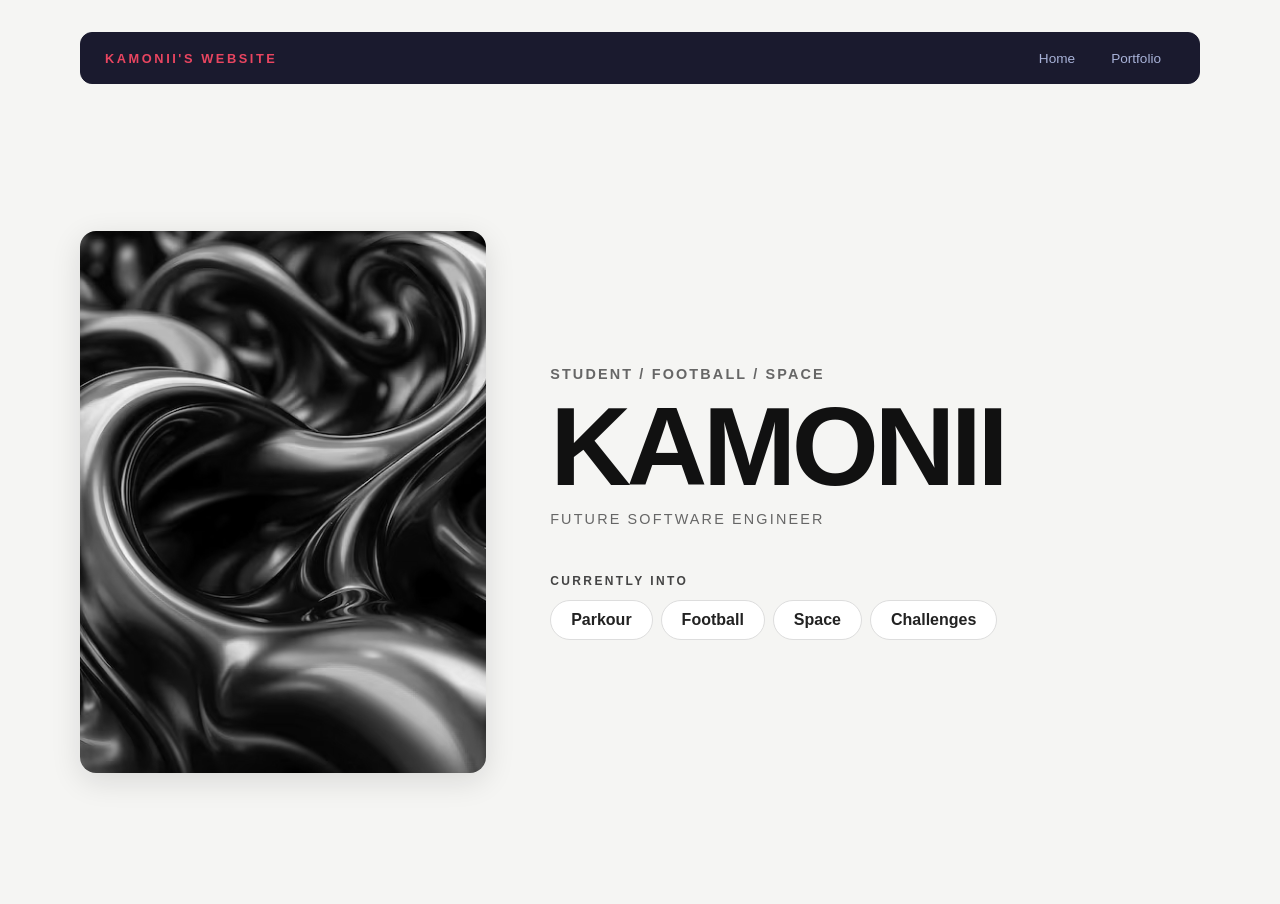
<file: index.html>
<!DOCTYPE html>
<html>

<head>
  <meta charset="UTF-8" />
  <meta name="viewport" content="width=device-width, initial-scale=1.0" />
  <title>Kamonii's Website</title>
  <link rel="stylesheet" href="style.css" />
</head>

<body>
  <div id="all-contents">
    <nav>
      <h1>Kamonii's Website</h1>
      <ul id="nav-ul">
        <li class="nav-li"><a href="index.html">Home</a></li>
        <li class="nav-li"><a href="portfolio.html">Portfolio</a></li>
      </ul>
    </nav>

    <main>
      <div class="sidebar">
        <img class="sidebar-img" src="liquid-prism-wallpaper_23-2151891155.avif" alt="Abstract colorful wallpaper" />
      </div>

      <div class="content">
        <p class="eyebrow">Student / Football / Space</p>
        <h2>Kamonii</h2>
        <p>Future Software Engineer</p>

        <div id="interests">
          <h3>Currently into</h3>
          <ul>
            <li>Parkour</li>
            <li>Football</li>
            <li>Space</li>
            <li>Challenges</li>
          </ul>
        </div>
      </div>
    </main>
  </div>
</body>

</html>
</file>
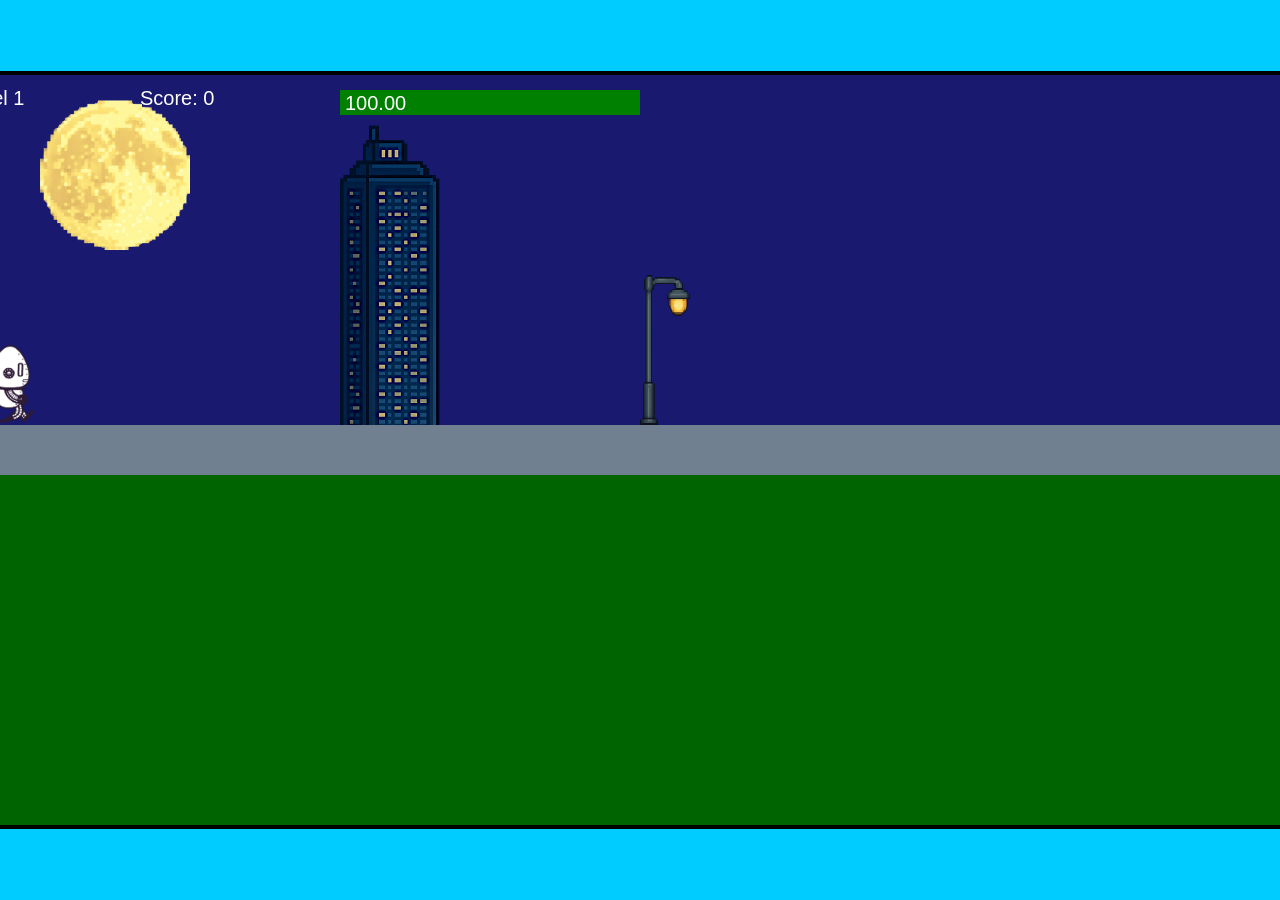
<file: fsd-projects/runtime/index.html>
<!DOCTYPE html>
<html lang="en">
  <head>
    <meta charset="UTF-8" />
    <meta name="viewport" content="width=device-width, initial-scale=1.0" />
    <title>Runtime Neo</title>
    <link rel="stylesheet" href="runtime.css" />
    <script src="https://code.jquery.com/jquery-3.1.0.js"></script>
    <script src="setup.js"></script>
    <script src="levels.js"></script>
    <script src="scenery.js"></script>
    <script src="student.js"></script>
    <script src="main.js"></script>
  </head>
  <body id="body">
    <canvas id="gameCanvas" width="1400" height="750"></canvas>
    <img id="player" src="images/halle.png" />
    <img id="projectile" src="images/projectile.png" />
    <img id="basicPlatform" src="images/interactable/basicPlatform.png" />
    <img id="spikes" src="images/interactable/spikes.png" />
    <img id="bug" src="images/interactable/bug.png" />
    <img id="healthUp" src="images/interactable/healthUp.png" />
    <img id="flag" src="images/interactable/flag.png" />
    <img id="moon" src="images/backgrounds/moon.png" />
    <img id="building" src="images/backgrounds/building.png" />
    <img id="lamp" src="images/backgrounds/lamp.png" />
  </body>
</html>
</file>
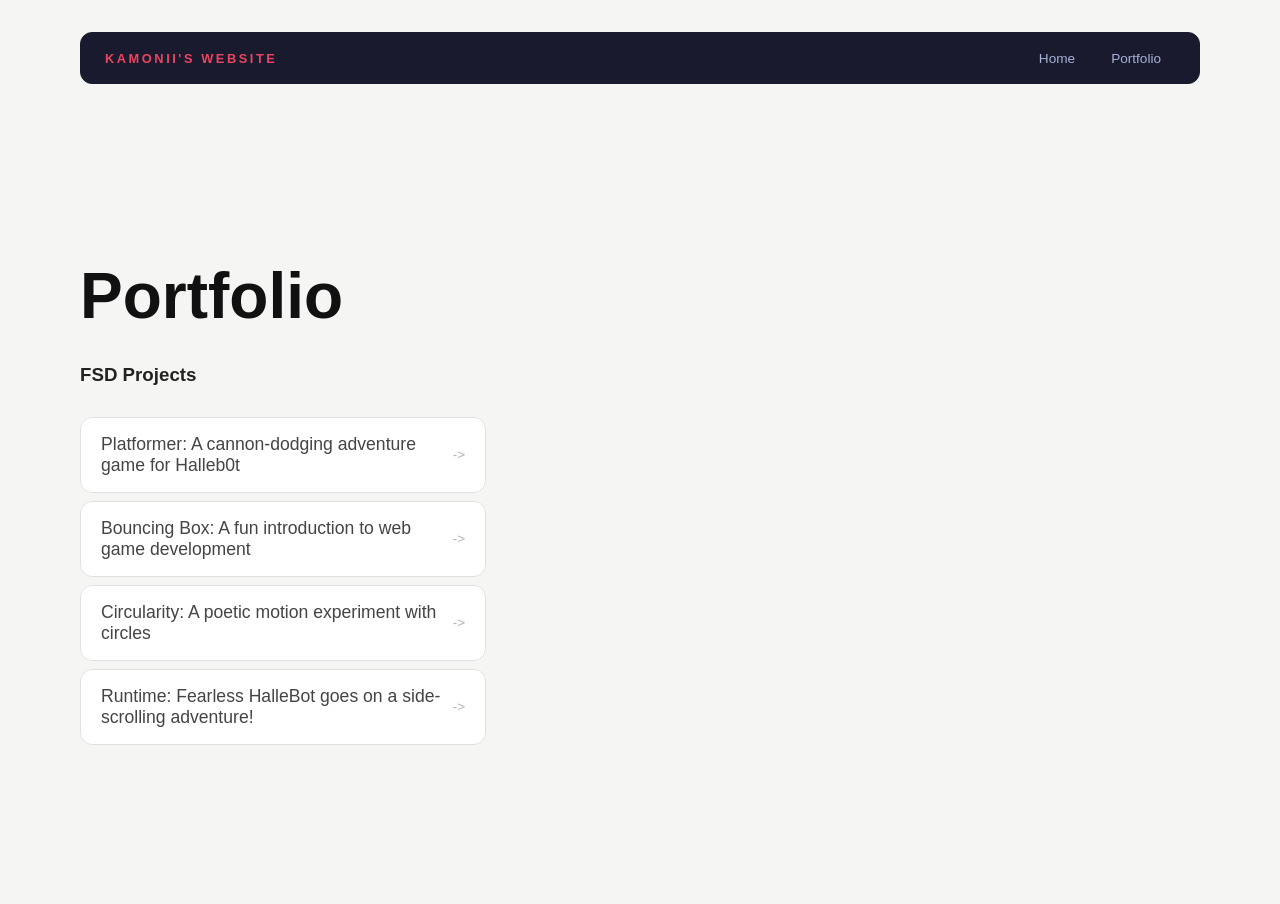
<file: portfolio.html>
<!DOCTYPE html>
<html>

<head>
  <meta charset="UTF-8" />
  <meta name="viewport" content="width=device-width, initial-scale=1.0" />
  <title>Kamonii's Website</title>
  <link rel="stylesheet" href="style.css" />
</head>

<body>
  <div id="all-contents">
    <nav>
      <h1>Kamonii's Website</h1>
      <ul id="nav-ul">
        <li class="nav-li"><a href="index.html">Home</a></li>
        <li class="nav-li"><a href="portfolio.html">Portfolio</a></li>
      </ul>
    </nav>

    <main>
      <div class="content">
        <h1>Portfolio</h1>
        <h3>FSD Projects</h3>
        <ul id="portfolio">
          <li>
            <a href="fsd-projects/platformer/">Platformer: A cannon-dodging adventure game for Halleb0t</a>
          </li>
          <li>
            <a href="fsd-projects/bouncing-box/">Bouncing Box: A fun introduction to web game development</a>
          </li>
          <li>
            <a href="fsd-projects/circularity/">Circularity: A poetic motion experiment with circles</a>
          </li>
          <li>
            <a href="fsd-projects/runtime/">Runtime: Fearless HalleBot goes on a side-scrolling adventure!</a>
          </li>
        </ul>

        <!-- ASD Projects will go here -->
      </div>
    </main>
  </div>
</body>

</html>
</file>
<file: style.css>
* {
  box-sizing: border-box;
}

body {
  margin: 0;
  background: #f5f5f3;
  color: #222;
  font-family: "Helvetica Neue", Arial, sans-serif;
}

#all-contents {
  max-width: 1200px;
  min-height: 100vh;
  margin: 0 auto;
  padding: 32px 40px;
}

main {
  display: grid;
  grid-template-columns: minmax(220px, 1fr) minmax(420px, 1.6fr);
  align-items: center;
  min-height: calc(100vh - 160px);
  gap: clamp(32px, 5vw, 80px);
}

.sidebar {
  width: 100%;
}

.content {
  display: flex;
  flex-direction: column;
  align-items: flex-start;
  gap: 12px;
}

.eyebrow {
  margin: 0;
  color: #666;
  font-size: 0.8rem;
  font-weight: 700;
  letter-spacing: 0.18em;
  text-transform: uppercase;
}

h2 {
  margin: 0;
  font-size: clamp(4rem, 10vw, 7rem);
  line-height: 0.9;
  font-weight: 900;
  letter-spacing: -0.04em;
  text-transform: uppercase;
  color: #111;
}

.content > p {
  margin: 0;
  color: #666;
  font-size: 0.9rem;
  text-transform: uppercase;
  letter-spacing: 0.15em;
  line-height: 1.4;
}

#interests {
  margin-top: 32px;
  width: 100%;
}

#interests h3 {
  margin: 0 0 12px;
  font-size: 0.75rem;
  font-weight: 700;
  text-transform: uppercase;
  letter-spacing: 0.2em;
  color: #444;
}

#interests ul {
  list-style: none;
  margin: 0;
  padding: 0;
  display: flex;
  flex-wrap: wrap;
  gap: 8px;
}

#interests li {
  color: #222;
  font-size: 1rem;
  font-weight: 600;
  padding: 10px 20px;
  background: #fff;
  border: 1px solid #ddd;
  border-radius: 100px;
  transition:
    background 0.25s ease,
    color 0.25s ease,
    transform 0.25s ease;
  cursor: default;
}

#interests li:hover {
  background: #111;
  color: #fff;
  border-color: #111;
  transform: translateY(-2px);
}

.sidebar-img {
  width: 100%;
  max-width: 760px;
  aspect-ratio: 3 / 4;
  object-fit: cover;
  display: block;
  border-radius: 16px;
  filter: grayscale(100%);
  box-shadow: 0 8px 30px rgba(0, 0, 0, 0.12);
  transition:
    filter 0.4s ease,
    transform 0.4s ease,
    box-shadow 0.4s ease;
}

.sidebar-img:hover {
  filter: grayscale(0%);
  transform: translateY(-4px);
  box-shadow: 0 16px 40px rgba(0, 0, 0, 0.18);
}

nav {
  display: flex;
  justify-content: space-between;
  align-items: center;
  margin-bottom: 48px;
  padding: 16px 24px;
  background: #1a1a2e;
  border: 1px solid #1a1a2e;
  border-radius: 12px;
}

nav h1 {
  margin: 0;
  font-size: 0.8rem;
  font-weight: 700;
  text-transform: uppercase;
  letter-spacing: 0.2em;
  color: #e94560;
}

#nav-ul {
  list-style: none;
  display: flex;
  gap: 8px;
  margin: 0;
  padding: 0;
}

.nav-li a {
  color: #a8b2d8;
  text-decoration: none;
  font-size: 0.85rem;
  font-weight: 500;
  padding: 6px 14px;
  border-radius: 8px;
  transition:
    background 0.25s ease,
    color 0.25s ease;
}

.nav-li a:hover {
  background: #e94560;
  color: #fff;
}

.content h1 {
  margin: 0;
  color: #111;
  font-size: clamp(2.5rem, 5vw, 4rem);
}

#portfolio {
  list-style: none;
  margin: 0;
  padding: 0;
  width: 100%;
  display: flex;
  flex-direction: column;
  gap: 8px;
}

#portfolio li {
  border-radius: 12px;
  overflow: hidden;
}

#portfolio a {
  display: flex;
  justify-content: space-between;
  align-items: center;
  text-decoration: none;
  color: #444;
  padding: 16px 20px;
  font-size: 1.1rem;
  font-weight: 500;
  background: #fff;
  border: 1px solid #e0e0e0;
  border-radius: 12px;
  transition:
    background 0.25s ease,
    color 0.25s ease,
    transform 0.25s ease;
}

#portfolio a:hover {
  background: #111;
  color: #fff;
  transform: translateX(4px);
}

#portfolio a::after {
  content: "->";
  font-size: 0.85rem;
  opacity: 0.4;
  transition: opacity 0.25s ease;
  white-space: nowrap;
}

#portfolio a:hover::after {
  opacity: 1;
}
</file>
<file: fsd-projects/runtime/runtime.css>
/* runtime.css */
/* Styles for Runtime Neo auto-runner game */

img {
  display: none;
}

#gameCanvas {
  position: absolute;
  border: 4px solid #000;
  top: 50%;
  left: 50%;
  transform: translate(-50%, -50%);
}

body {
  margin: 0;
  background-color: #00ccff;
  font-family: Arial, sans-serif;
  text-align: center;
  overflow: hidden;
}
</file>
